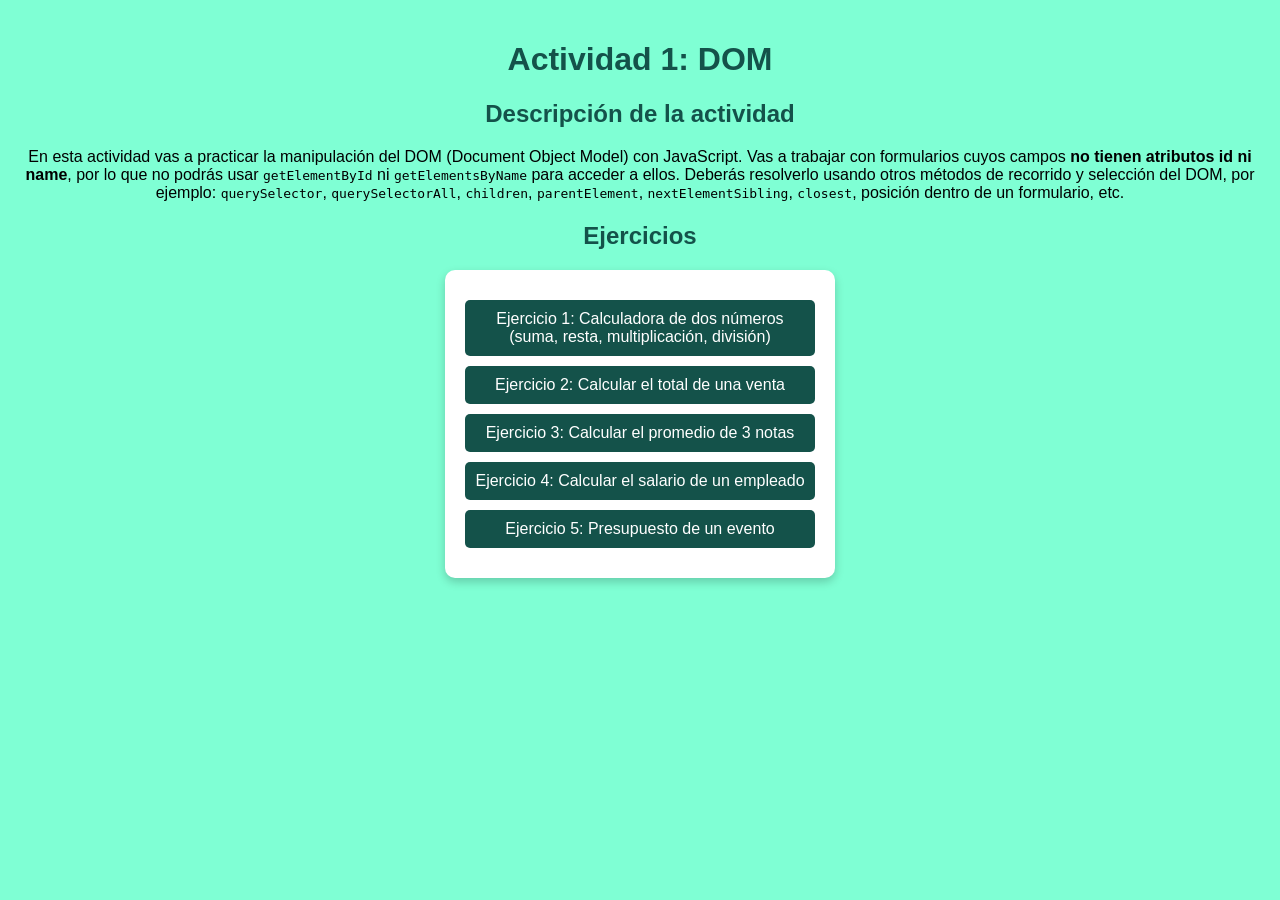
<file: index.html>
<!DOCTYPE html>
<html lang="es">
<head>
  <meta charset="UTF-8">
  <meta name="viewport" content="width=device-width, initial-scale=1.0">
  <link rel="stylesheet" href="css/index.css">
  <title>Actividad 1: DOM</title>

  <!--
    REQUISITO: debes crear tu propio archivo CSS (por ejemplo "estilos.css")
    y vincularlo aquí para darle estilo a esta página de inicio.
    Ejemplo: <link rel="stylesheet" href="estilos.css">
  -->
</head>
<body>

  <h1>Actividad 1: DOM</h1>

  <h2>Descripción de la actividad</h2>
  <p>
    En esta actividad vas a practicar la manipulación del DOM (Document Object Model)
    con JavaScript. Vas a trabajar con formularios cuyos campos <strong>no tienen
    atributos id ni name</strong>, por lo que no podrás usar
    <code>getElementById</code> ni <code>getElementsByName</code> para acceder a ellos.
    Deberás resolverlo usando otros métodos de recorrido y selección del DOM, por
    ejemplo: <code>querySelector</code>, <code>querySelectorAll</code>,
    <code>children</code>, <code>parentElement</code>, <code>nextElementSibling</code>,
    <code>closest</code>, posición dentro de un formulario, etc.
  </p>

  <!--
    Qué debes entregar en cada ejercicio:
    1. Crear tu propio archivo CSS y vincularlo en cada página HTML (puede
       ser el mismo archivo para todas, o uno por página).
    2. Crear tu propio archivo JavaScript y vincularlo al final del body de
       cada página.
    3. En el HTML de cada ejercicio, agregar el atributo onclick a cada
       botón, indicando la función de tu JS que debe ejecutar.
    4. En tu JS, usar el DOM (sin id ni name) para leer los valores de los
       inputs, calcular el resultado y mostrarlo en el input de resultado
       correspondiente.
    5. Revisar que los enlaces de este index.html funcionen correctamente
       hacia cada ejercicio.
  -->

  <h2>Ejercicios</h2>
  <ul>
    <li><a href="calculadora.html">Ejercicio 1: Calculadora de dos números (suma, resta, multiplicación, división)</a></li>
    <li><a href="venta.html">Ejercicio 2: Calcular el total de una venta</a></li>
    <li><a href="promedio.html">Ejercicio 3: Calcular el promedio de 3 notas</a></li>
    <li><a href="salario.html">Ejercicio 4: Calcular el salario de un empleado</a></li>
    <li><a href="otra.html">Ejercicio 5: Presupuesto de un evento</a></li>
  </ul>

  <!--
    REQUISITO: debes crear tu propio archivo JS (por ejemplo "index.js")
    y vincularlo aquí si lo necesitas para esta página.
    Ejemplo: <script src="index.js"></script>
  -->
</body>
</html>
</file>
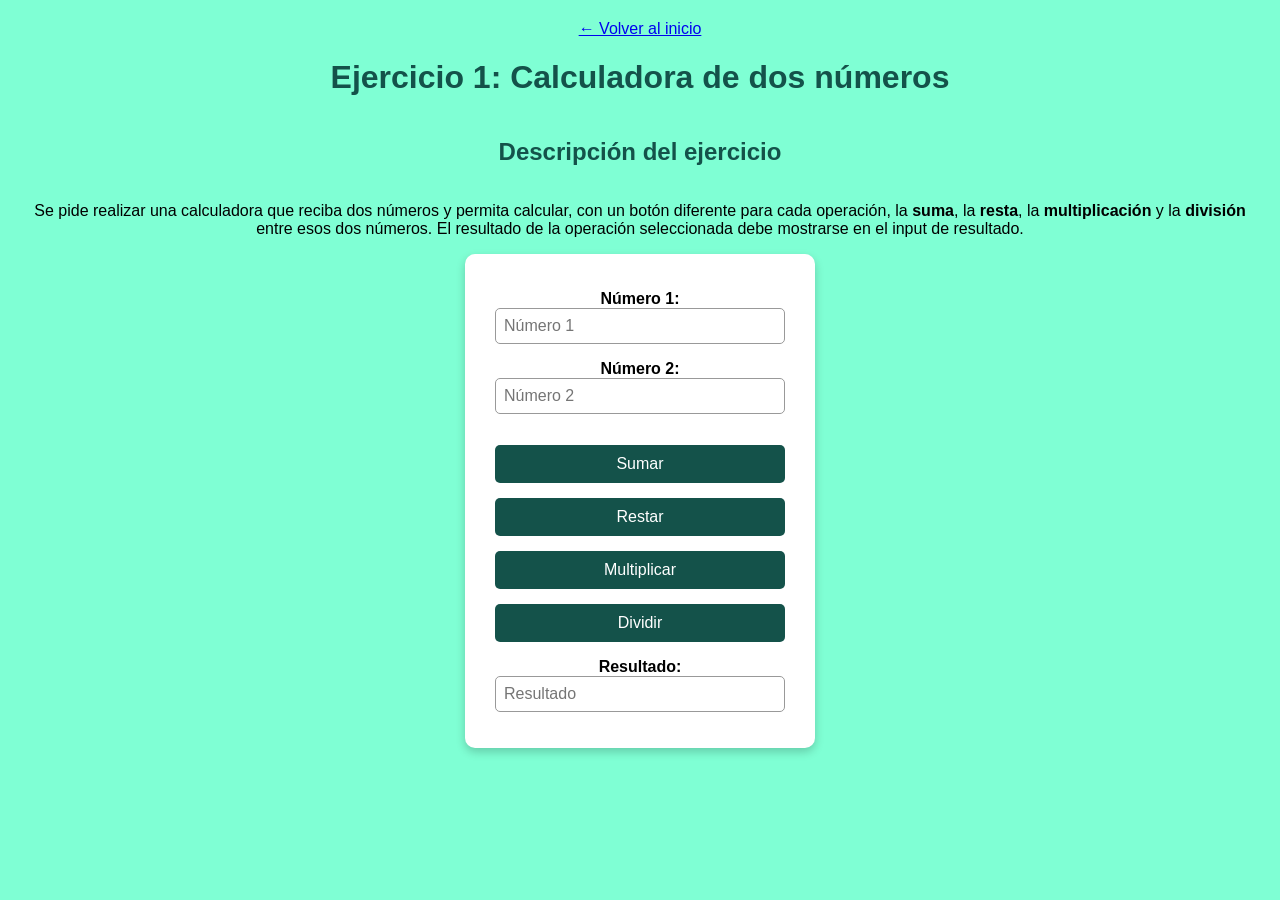
<file: calculadora.html>
<!DOCTYPE html>
<html lang="es">
<head>
  <meta charset="UTF-8">
  <meta name="viewport" content="width=device-width, initial-scale=1.0">
  <link rel="stylesheet" href="css/calculadora.css">
  <title>Ejercicio 1: Calculadora</title>

  <!--
    REQUISITO: vincula aquí tu propio archivo CSS.
    Ejemplo: <link rel="stylesheet" href="estilos.css">
  -->
</head>
<body>

  <a href="index.html">&larr; Volver al inicio</a>

  <h1>Ejercicio 1: Calculadora de dos números</h1>

  <h2>Descripción del ejercicio</h2>
  <p>
    Se pide realizar una calculadora que reciba dos números y permita calcular,
    con un botón diferente para cada operación, la <strong>suma</strong>, la
    <strong>resta</strong>, la <strong>multiplicación</strong> y la
    <strong>división</strong> entre esos dos números. El resultado de la
    operación seleccionada debe mostrarse en el input de resultado.
  </p>

  <!--
    Instrucciones:
    1. Los inputs de este formulario no tienen id ni name: debes acceder a ellos
       desde tu JS usando el DOM (por ejemplo querySelectorAll('input') y la
       posición de cada campo, o recorriendo el formulario).
    2. Agrega el atributo onclick a cada botón, apuntando a una función distinta
       de tu JS (sumar, restar, multiplicar, dividir).
    3. Valida en tu JS qué pasa si se intenta dividir por cero.
    4. Crea y vincula tu propio CSS y tu propio JS.
  -->

  <form>
    <p>
      <label>Número 1: <input type="number" id="num1" placeholder="Número 1"></label>
    </p>
    <p>
      <label>Número 2: <input type="number" id="num2" placeholder="Número 2"></label>
    </p>

    <p>
      <button type="button" onclick="suma()">Sumar</button>
      <button type="button" onclick="resta()">Restar</button>
      <button type="button" onclick="multi()">Multiplicar</button>
      <button type="button" onclick="divid()">Dividir</button>
    </p>

    <p>
      <label>Resultado: <input type="text" id="resultado11" placeholder="Resultado" readonly></label>
    </p>
  </form>
  <script src="js/calculadora.js"></script>

  <!--
    REQUISITO: vincula aquí tu propio archivo JS.
    Ejemplo: <script src="calculadora.js"></script>
  -->
</body>
</html>
</file>
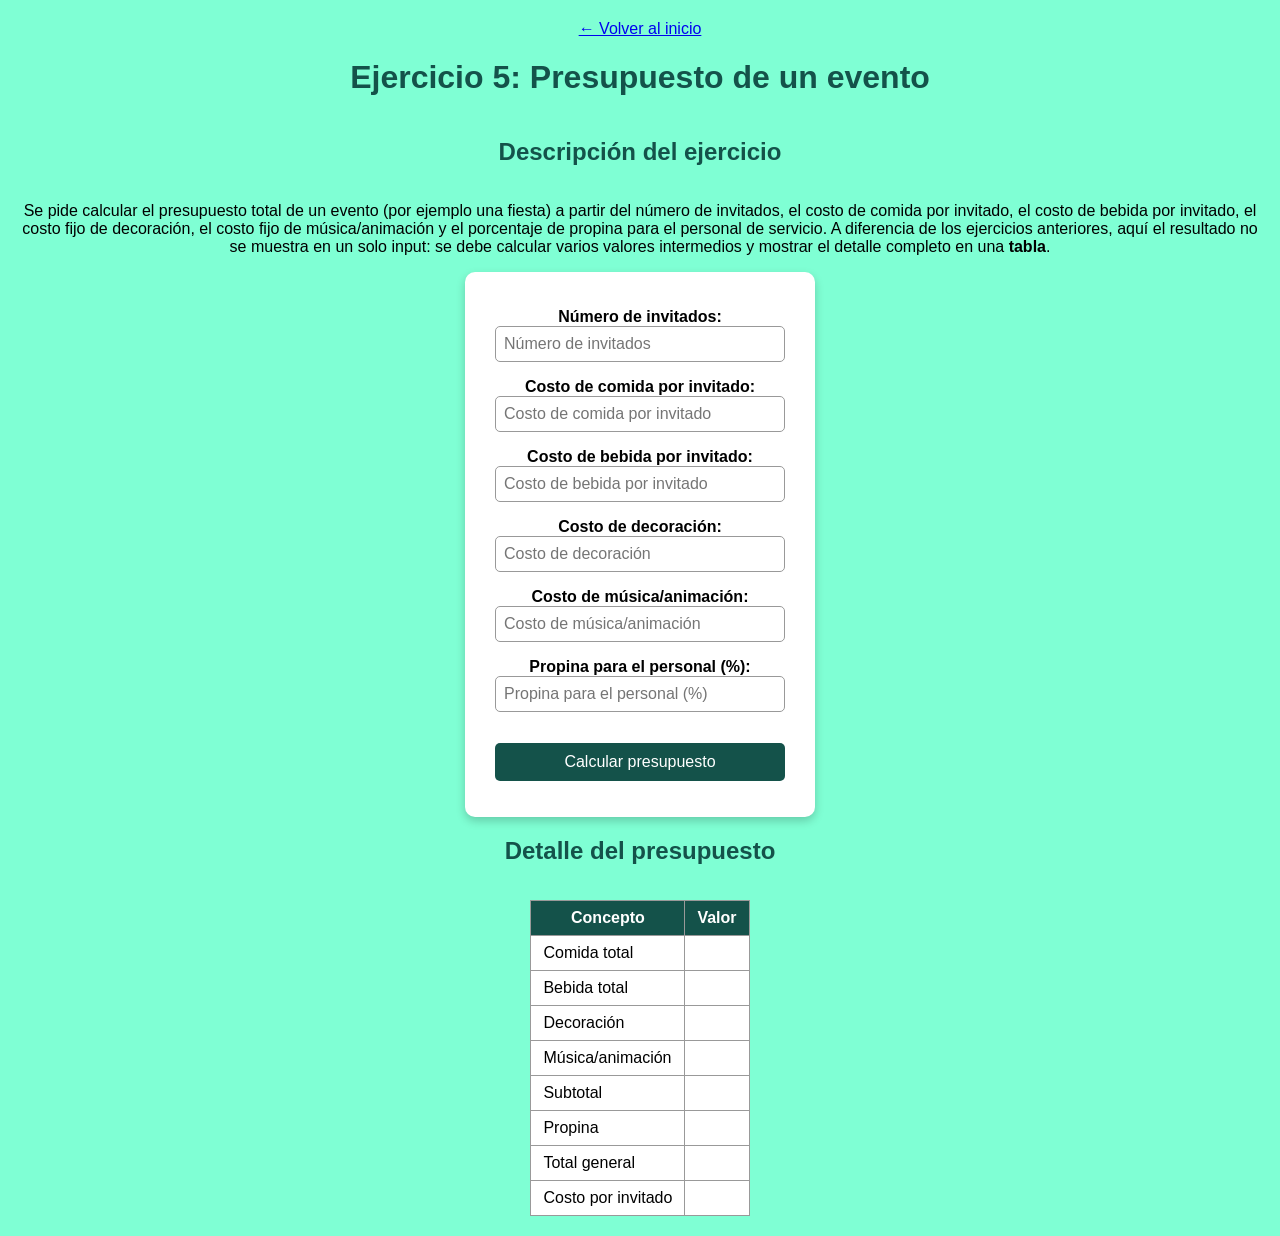
<file: otra.html>
<!DOCTYPE html>
<html lang="es">
<head>
  <meta charset="UTF-8">
  <meta name="viewport" content="width=device-width, initial-scale=1.0">
  <link rel="stylesheet" href="css/otra.css">
  <title>Ejercicio 5: Presupuesto de un evento</title>

  <!--
    REQUISITO: vincula aquí tu propio archivo CSS.
    Ejemplo: <link rel="stylesheet" href="estilos.css">
  -->
</head>
<body>

  <a href="index.html">&larr; Volver al inicio</a>

  <h1>Ejercicio 5: Presupuesto de un evento</h1>

  <h2>Descripción del ejercicio</h2>
  <p>
    Se pide calcular el presupuesto total de un evento (por ejemplo una
    fiesta) a partir del número de invitados, el costo de comida por
    invitado, el costo de bebida por invitado, el costo fijo de decoración,
    el costo fijo de música/animación y el porcentaje de propina para el
    personal de servicio. A diferencia de los ejercicios anteriores, aquí
    el resultado no se muestra en un solo input: se debe calcular varios
    valores intermedios y mostrar el detalle completo en una
    <strong>tabla</strong>.
  </p>

  <!--
    Instrucciones:
    1. Los inputs no tienen id ni name: accede a ellos desde tu JS
       recorriendo el DOM del formulario.
    2. Agrega el atributo onclick al botón "Calcular presupuesto",
       apuntando a una función de tu JS.
    3. En tu JS debes calcular, usando variables, al menos:
       - comida total = invitados * costo de comida por invitado
       - bebida total = invitados * costo de bebida por invitado
       - subtotal = comida total + bebida total + decoración + música
       - propina = subtotal * (porcentaje de propina / 100)
       - total general = subtotal + propina
       - costo por invitado = total general / invitados
    4. Las celdas de la columna "Valor" de la tabla tampoco tienen id ni
       name: accede a ellas recorriendo las filas de la tabla
       (querySelectorAll('tbody tr'), children, etc.) y escribe ahí cada
       resultado.
    5. Valida qué pasa si el número de invitados es 0 o está vacío.
    6. Todos los valores de la tabla son dinero: antes de escribirlos en la
       celda, fórmatealos con toLocaleString() (por ejemplo:
       totalGeneral.toLocaleString('es-CO')).
    7. Crea y vincula tu propio CSS y tu propio JS.
  -->

  <form>
    <p>
      <label>Número de invitados: <input type="number" id="invit" placeholder="Número de invitados"></label>
    </p>
    <p>
      <label>Costo de comida por invitado: <input type="number" id="costci" placeholder="Costo de comida por invitado"></label>
    </p>
    <p>
      <label>Costo de bebida por invitado: <input type="number" id="costbi" placeholder="Costo de bebida por invitado"></label>
    </p>
    <p>
      <label>Costo de decoración: <input type="number" id="costd" placeholder="Costo de decoración"></label>
    </p>
    <p>
      <label>Costo de música/animación: <input type="number" id="costma" placeholder="Costo de música/animación"></label>
    </p>
    <p>
      <label>Propina para el personal (%): <input type="number" id="propi" placeholder="Propina para el personal (%)"></label>
    </p>

    <p>
      <button type="button" onclick="calcupre()">Calcular presupuesto</button>
    </p>
  </form>

  <h2>Detalle del presupuesto</h2>
  <table border="1">
    <thead>
      <tr>
        <th>Concepto</th>
        <th>Valor</th>
      </tr>
    </thead>
    <tbody>
      <tr>
        <td>Comida total</td>
        <td id="ct"></td>
      </tr>
      <tr>
        <td>Bebida total</td>
        <td id="bt"></td>
      </tr>
      <tr>
        <td>Decoración</td>
        <td id="dc"></td>
      </tr>
      <tr>
        <td>Música/animación</td>
        <td id="mua"></td>
      </tr>
      <tr>
        <td>Subtotal</td>
        <td id="sbt"></td>
      </tr>
      <tr>
        <td>Propina</td>
        <td id="prop"></td>
      </tr>
      <tr>
        <td>Total general</td>
        <td id="tg"></td>
      </tr>
      <tr>
        <td>Costo por invitado</td>
        <td id="costin"></td>
      </tr>
    </tbody>
  </table>
<script src="js/otra.js"></script>
  <!--
    REQUISITO: vincula aquí tu propio archivo JS.
    Ejemplo: <script src="otra.js"></script>
  -->
</body>
</html>
</file>
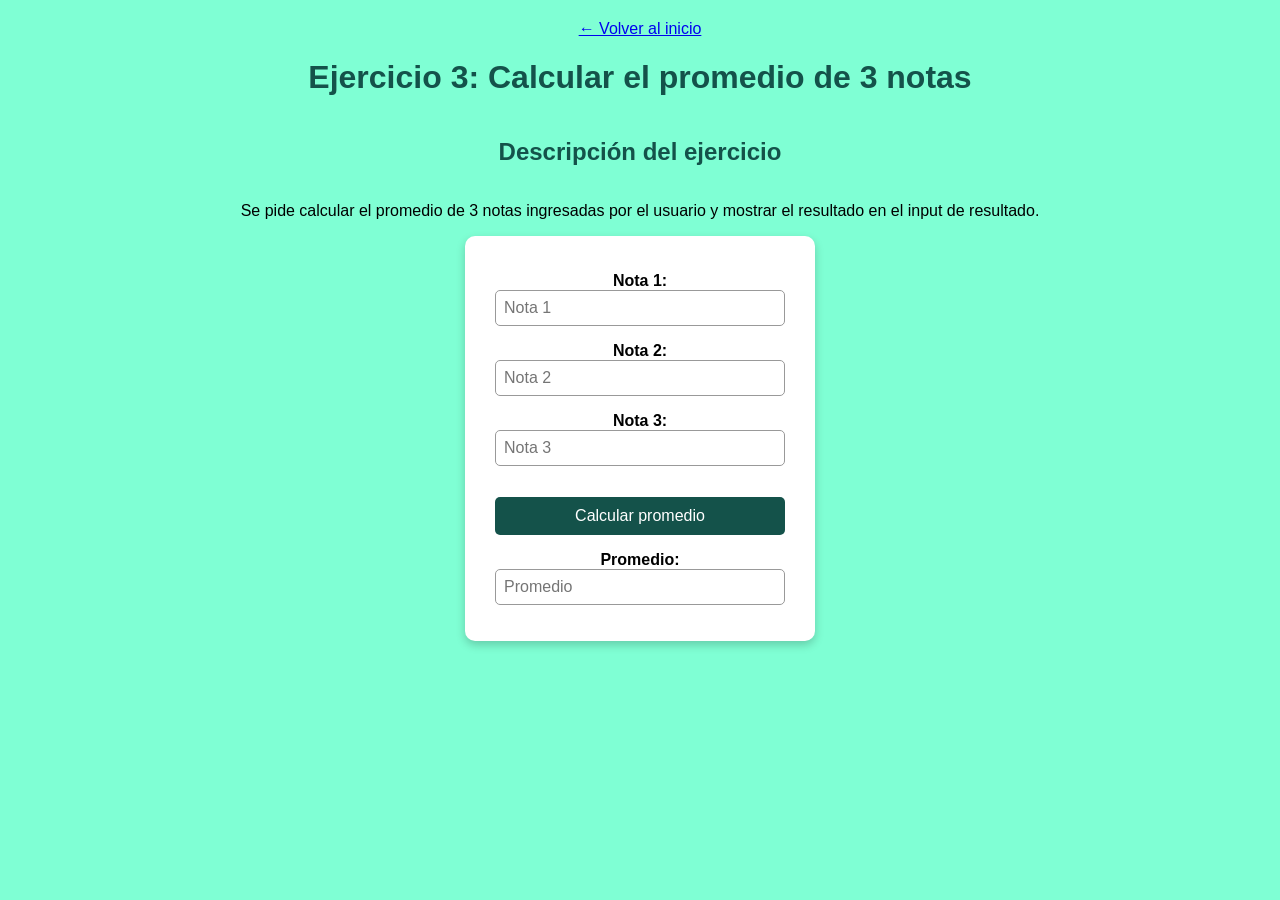
<file: promedio.html>
<!DOCTYPE html>
<html lang="es">
<head>
  <meta charset="UTF-8">
  <meta name="viewport" content="width=device-width, initial-scale=1.0">
  <link rel="stylesheet" href="css/promedio.css">
  <title>Ejercicio 3: Promedio de notas</title>

  <!--
    REQUISITO: vincula aquí tu propio archivo CSS.
    Ejemplo: <link rel="stylesheet" href="estilos.css">
  -->
</head>
<body>

  <a href="index.html">&larr; Volver al inicio</a>

  <h1>Ejercicio 3: Calcular el promedio de 3 notas</h1>

  <h2>Descripción del ejercicio</h2>
  <p>
    Se pide calcular el promedio de 3 notas ingresadas por el usuario y
    mostrar el resultado en el input de resultado.
  </p>

  <!--
    Instrucciones:
    1. Los inputs no tienen id ni name: accede a ellos desde tu JS recorriendo
       el DOM del formulario.
    2. Agrega el atributo onclick al botón "Calcular promedio", apuntando a
       una función de tu JS.
    3. Opcional: valida que las notas estén en un rango válido (por ejemplo
       entre 0 y 5, o entre 0 y 10, según el sistema que uses).
    4. El promedio es un campo de promedio: antes de mostrarlo, fórmatealo
       con toFixed(2) para que quede con dos decimales.
    5. Crea y vincula tu propio CSS y tu propio JS.
  -->

  <form>
    <p>
      <label>Nota 1: <input type="number" id="nt1" step="0.1" placeholder="Nota 1"></label>
    </p>
    <p>
      <label>Nota 2: <input type="number" id="nt2" step="0.1" placeholder="Nota 2"></label>
    </p>
    <p>
      <label>Nota 3: <input type="number" id="nt3" step="0.1" placeholder="Nota 3"></label>
    </p>

    <p>
      <button type="button" onclick="clprom()">Calcular promedio</button>
    </p>

    <p>
      <label>Promedio: <input type="text" id="promd" placeholder="Promedio" readonly></label>
    </p>
  </form>
  <script src="js/promedio.js"></script>
  <!--
    REQUISITO: vincula aquí tu propio archivo JS.
    Ejemplo: <script src="promedio.js"></script>
  -->
</body>
</html>
</file>
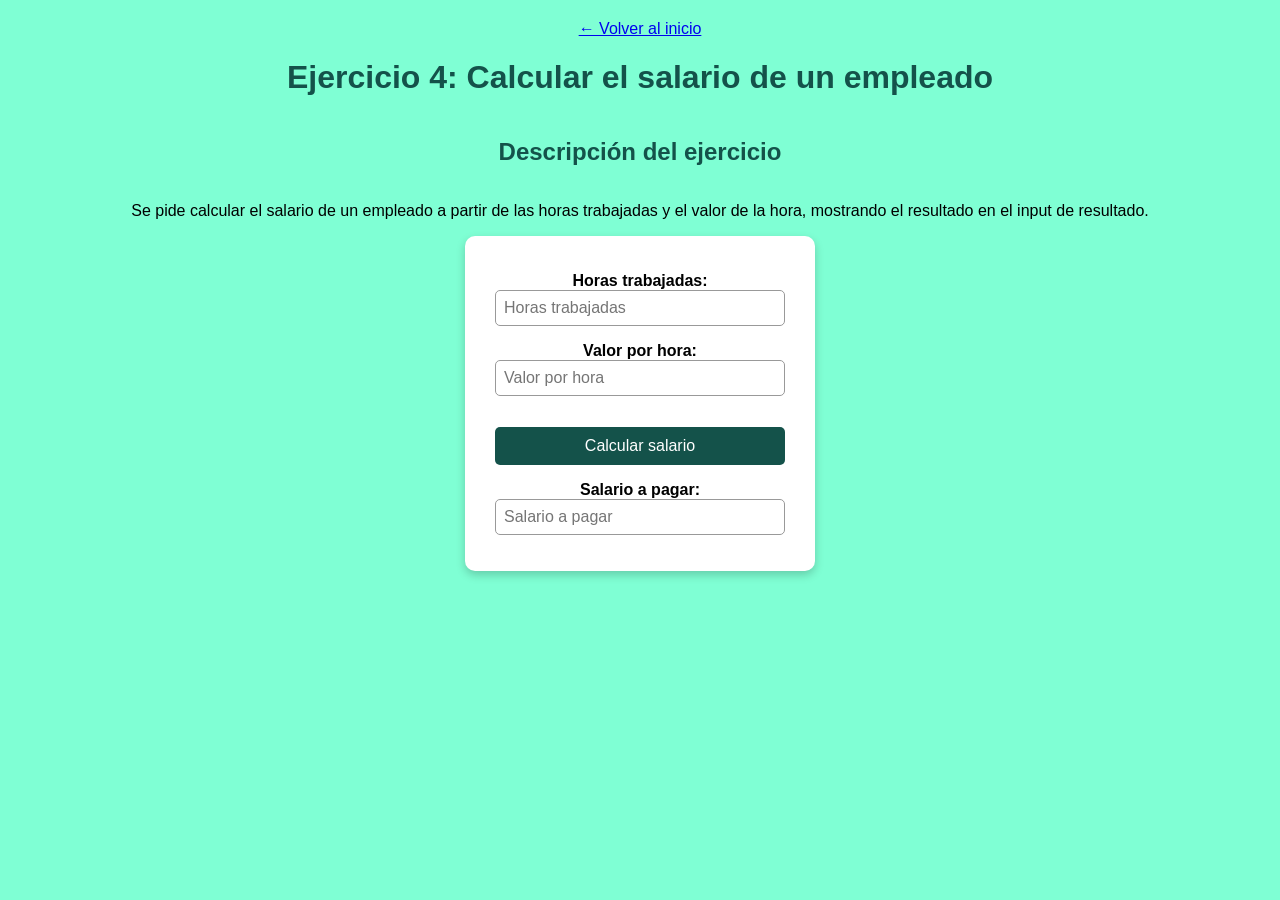
<file: salario.html>
<!DOCTYPE html>
<html lang="es">
<head>
  <meta charset="UTF-8">
  <meta name="viewport" content="width=device-width, initial-scale=1.0">
  <link rel="stylesheet" href="css/salario.css">
  <title>Ejercicio 4: Salario de empleado</title>

  <!--
    REQUISITO: vincula aquí tu propio archivo CSS.
    Ejemplo: <link rel="stylesheet" href="estilos.css">
  -->
</head>
<body>

  <a href="index.html">&larr; Volver al inicio</a>

  <h1>Ejercicio 4: Calcular el salario de un empleado</h1>

  <h2>Descripción del ejercicio</h2>
  <p>
    Se pide calcular el salario de un empleado a partir de las horas
    trabajadas y el valor de la hora, mostrando el resultado en el input
    de resultado.
  </p>

  <!--
    Instrucciones:
    1. Los inputs no tienen id ni name: accede a ellos desde tu JS recorriendo
       el DOM del formulario.
    2. Agrega el atributo onclick al botón "Calcular salario", apuntando a
       una función de tu JS.
    3. Opcional: agrega una regla propia, por ejemplo recargo por horas extra
       si se trabajan más de 8 horas al día.
    4. El salario a pagar es un valor en dinero: antes de mostrarlo,
       fórmatealo con toLocaleString() (por ejemplo:
       salario.toLocaleString('es-CO')).
    5. Crea y vincula tu propio CSS y tu propio JS.
  -->

  <form>
    <p>
      <label>Horas trabajadas: <input type="number" id="ht" placeholder="Horas trabajadas"></label>
    </p>
    <p>
      <label>Valor por hora: <input type="number" id="vh" placeholder="Valor por hora"></label>
    </p>

    <p>
      <button type="button" onclick="sld()">Calcular salario</button>
    </p>

    <p>
      <label>Salario a pagar: <input type="text" id="sp" placeholder="Salario a pagar" readonly></label>
    </p>
  </form>
<script src="js/salario.js"></script>
  <!--
    REQUISITO: vincula aquí tu propio archivo JS.
    Ejemplo: <script src="salario.js"></script>
  -->
</body>
</html>
</file>
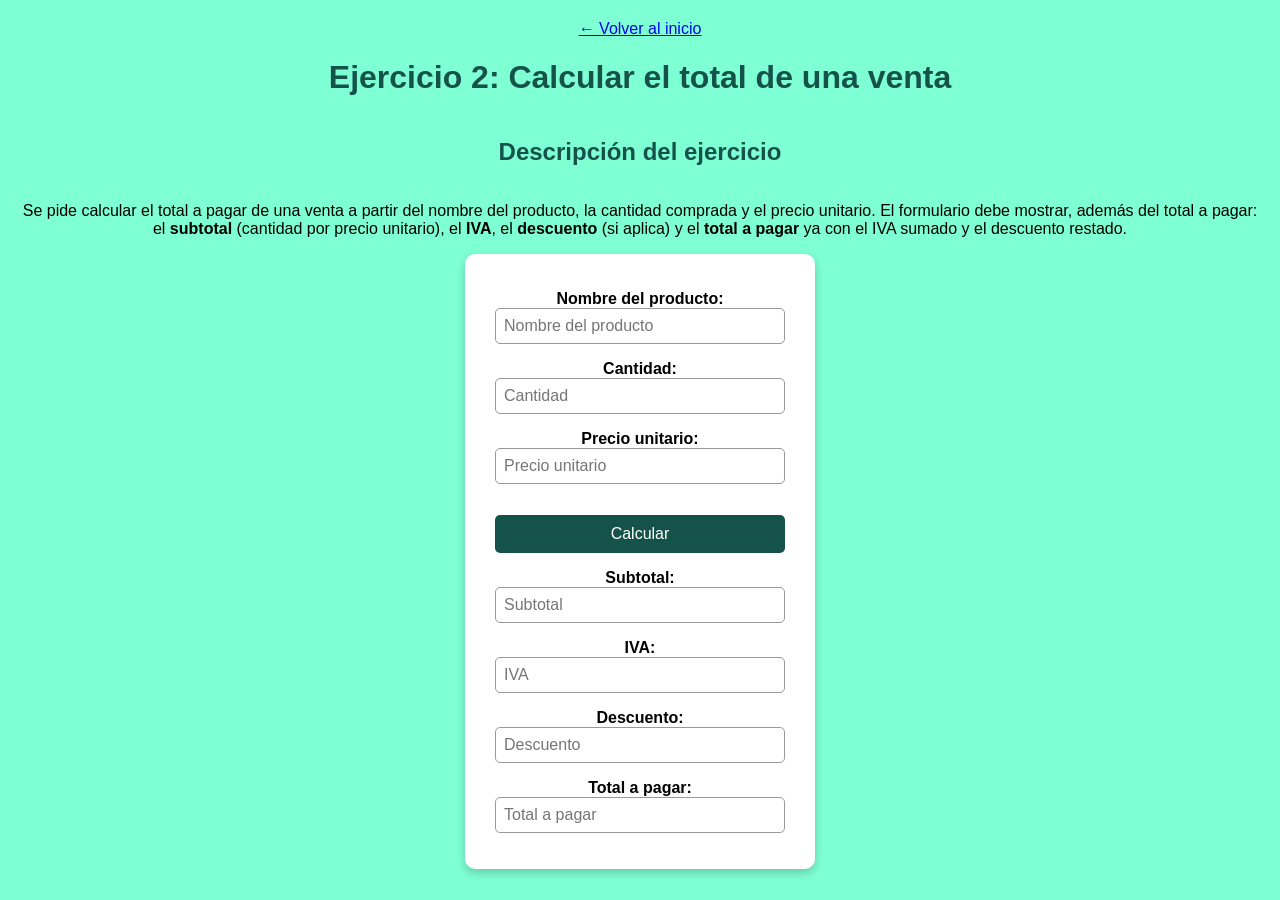
<file: venta.html>
<!DOCTYPE html>
<html lang="es">
<head>
  <meta charset="UTF-8">
  <meta name="viewport" content="width=device-width, initial-scale=1.0">
  <link rel="stylesheet" href="css/venta.css">
  <title>Ejercicio 2: Total de venta</title>

  <!--
    REQUISITO: vincula aquí tu propio archivo CSS.
    Ejemplo: <link rel="stylesheet" href="estilos.css">
  -->
</head>
<body>

  <a href="index.html">&larr; Volver al inicio</a>

  <h1>Ejercicio 2: Calcular el total de una venta</h1>

  <h2>Descripción del ejercicio</h2>
  <p>
    Se pide calcular el total a pagar de una venta a partir del nombre del
    producto, la cantidad comprada y el precio unitario. El formulario debe
    mostrar, además del total a pagar: el <strong>subtotal</strong> (cantidad
    por precio unitario), el <strong>IVA</strong>, el <strong>descuento</strong>
    (si aplica) y el <strong>total a pagar</strong> ya con el IVA sumado y el
    descuento restado.
  </p>

  <!--
    Instrucciones:
    1. Define tú mismo el porcentaje de IVA a aplicar (por ejemplo 19%).
    2. Define tú mismo una regla de descuento (por ejemplo: si la cantidad es
       mayor a 10 unidades, aplica un 5% de descuento sobre el subtotal).
    3. Los inputs no tienen id ni name: accede a ellos desde tu JS recorriendo
       el DOM del formulario.
    4. Agrega el atributo onclick al botón "Calcular", apuntando a una función
       de tu JS.
    5. El Subtotal, el IVA, el Descuento y el Total a pagar son valores en
       dinero: antes de mostrarlos, fórmatealos con toLocaleString() (por
       ejemplo: subtotal.toLocaleString('es-CO')).
    6. Crea y vincula tu propio CSS y tu propio JS.
  -->

  <form>
    <p>
      <label>Nombre del producto: <input type="text" id="produc" placeholder="Nombre del producto"></label>
    </p>
    <p>
      <label>Cantidad: <input type="number" id="cant" placeholder="Cantidad"></label>
    </p>
    <p>
      <label>Precio unitario: <input type="number" id="preci" placeholder="Precio unitario"></label>
    </p>

    <p>
      <button type="button" onclick="calcu()">Calcular</button>
    </p>

    <p>
      <label>Subtotal: <input type="text" id="subt" placeholder="Subtotal" readonly></label>
    </p>
    <p>
      <label>IVA: <input type="text" id="iv" placeholder="IVA" readonly></label>
    </p>
    <p>
      <label>Descuento: <input type="text" id="desc" placeholder="Descuento" readonly></label>
    </p>
    <p>
      <label>Total a pagar: <input type="text" id="to" placeholder="Total a pagar" readonly></label>
    </p>
  </form>
<script src="js/venta.js"></script>
  <!--
    REQUISITO: vincula aquí tu propio archivo JS.
    Ejemplo: <script src="venta.js"></script>
  -->
</body>
</html>
</file>
<file: css/index.css>
body{
    font-family: Arial, Helvetica, sans-serif;
    margin: 0;
    padding: 20px;
    background-color: aquamarine;
}
h1, h2{
    color: #14524a;
    text-align: center;
}
p{
    font-family: 'Franklin Gothic Medium', 'Arial Narrow', Arial, sans-serif;
    text-align: center;
}
ul{
    max-width: 350px;
    margin: 20px auto;
    padding: 20px;
    background-color: white;
    border-radius: 10px;
    box-shadow: 0 4px 10px rgba(0, 0, 0, 0.2);
}
ul li{
    list-style: none;
    margin: 10px 0;
}
a{
    display: block;
    padding: 10px;
    background-color: #14524a;
    color: white;
    text-align: center;
    text-decoration: none;
    border-radius: 5px;
}
a:hover{
    background-color: #0d3a34;
}
</file>
<file: css/calculadora.css>
body{
    font-family: Arial, Helvetica, sans-serif;
    margin: 0;
    padding: 20px;
    background-color: aquamarine;
    display: flex;
    flex-direction: column;
    align-items: center;
}
h1, h2{
    color: #14524a;
    text-align: center;
}
form, .contenedor{
    background-color: white;
    padding: 20px 30px;
    border-radius: 10px;
    box-shadow: 0 4px 10px rgba(0, 0, 0, 0.2);
    width: 100%;
    max-width: 350px;
    box-sizing: border-box;
}
label{
    display: block;
    margin: 10px 0 5px;
    font-weight: bold;
}
input, select{
    width: 100%;
    padding: 8px;
    border: 1px solid #999;
    border-radius: 5px;
    box-sizing: border-box;
    font-size: 16px;
}
button, input[type="submit"], input[type="button"]{
    width: 100%;
    margin-top: 15px;
    padding: 10px;
    background-color: #14524a;
    color: white;
    border: none;
    border-radius: 5px;
    font-size: 16px;
    cursor: pointer;
}
button:hover, input[type="submit"]:hover, input[type="button"]:hover{
    background-color: #0d3a34;
}
p{
    font-family: 'Franklin Gothic Medium', 'Arial Narrow', Arial, sans-serif;
    text-align: center;
}
#resultado, .resultado{
    margin-top: 15px;
    font-size: 18px;
    font-weight: bold;
    color: #14524a;
    text-align: center;
}
table{
    border-collapse: collapse;
    background-color: white;
    margin-top: 15px;
}
th, td{
    border: 1px solid #999;
    padding: 8px 12px;
}
th{
    background-color: #14524a;
    color: white;
}
</file>
<file: css/otra.css>
body{
    font-family: Arial, Helvetica, sans-serif;
    margin: 0;
    padding: 20px;
    background-color: aquamarine;
    display: flex;
    flex-direction: column;
    align-items: center;
}
h1, h2{
    color: #14524a;
    text-align: center;
}
form, .contenedor{
    background-color: white;
    padding: 20px 30px;
    border-radius: 10px;
    box-shadow: 0 4px 10px rgba(0, 0, 0, 0.2);
    width: 100%;
    max-width: 350px;
    box-sizing: border-box;
}
label{
    display: block;
    margin: 10px 0 5px;
    font-weight: bold;
}
input, select{
    width: 100%;
    padding: 8px;
    border: 1px solid #999;
    border-radius: 5px;
    box-sizing: border-box;
    font-size: 16px;
}
button, input[type="submit"], input[type="button"]{
    width: 100%;
    margin-top: 15px;
    padding: 10px;
    background-color: #14524a;
    color: white;
    border: none;
    border-radius: 5px;
    font-size: 16px;
    cursor: pointer;
}
button:hover, input[type="submit"]:hover, input[type="button"]:hover{
    background-color: #0d3a34;
}
p{
    font-family: 'Franklin Gothic Medium', 'Arial Narrow', Arial, sans-serif;
    text-align: center;
}
#resultado, .resultado{
    margin-top: 15px;
    font-size: 18px;
    font-weight: bold;
    color: #14524a;
    text-align: center;
}
table{
    border-collapse: collapse;
    background-color: white;
    margin-top: 15px;
}
th, td{
    border: 1px solid #999;
    padding: 8px 12px;
}
th{
    background-color: #14524a;
    color: white;
}
</file>
<file: css/promedio.css>
body{
    font-family: Arial, Helvetica, sans-serif;
    margin: 0;
    padding: 20px;
    background-color: aquamarine;
    display: flex;
    flex-direction: column;
    align-items: center;
}
h1, h2{
    color: #14524a;
    text-align: center;
}
form, .contenedor{
    background-color: white;
    padding: 20px 30px;
    border-radius: 10px;
    box-shadow: 0 4px 10px rgba(0, 0, 0, 0.2);
    width: 100%;
    max-width: 350px;
    box-sizing: border-box;
}
label{
    display: block;
    margin: 10px 0 5px;
    font-weight: bold;
}
input, select{
    width: 100%;
    padding: 8px;
    border: 1px solid #999;
    border-radius: 5px;
    box-sizing: border-box;
    font-size: 16px;
}
button, input[type="submit"], input[type="button"]{
    width: 100%;
    margin-top: 15px;
    padding: 10px;
    background-color: #14524a;
    color: white;
    border: none;
    border-radius: 5px;
    font-size: 16px;
    cursor: pointer;
}
button:hover, input[type="submit"]:hover, input[type="button"]:hover{
    background-color: #0d3a34;
}
p{
    font-family: 'Franklin Gothic Medium', 'Arial Narrow', Arial, sans-serif;
    text-align: center;
}
#resultado, .resultado{
    margin-top: 15px;
    font-size: 18px;
    font-weight: bold;
    color: #14524a;
    text-align: center;
}
table{
    border-collapse: collapse;
    background-color: white;
    margin-top: 15px;
}
th, td{
    border: 1px solid #999;
    padding: 8px 12px;
}
th{
    background-color: #14524a;
    color: white;
}
</file>
<file: css/salario.css>
body{
    font-family: Arial, Helvetica, sans-serif;
    margin: 0;
    padding: 20px;
    background-color: aquamarine;
    display: flex;
    flex-direction: column;
    align-items: center;
}
h1, h2{
    color: #14524a;
    text-align: center;
}
form, .contenedor{
    background-color: white;
    padding: 20px 30px;
    border-radius: 10px;
    box-shadow: 0 4px 10px rgba(0, 0, 0, 0.2);
    width: 100%;
    max-width: 350px;
    box-sizing: border-box;
}
label{
    display: block;
    margin: 10px 0 5px;
    font-weight: bold;
}
input, select{
    width: 100%;
    padding: 8px;
    border: 1px solid #999;
    border-radius: 5px;
    box-sizing: border-box;
    font-size: 16px;
}
button, input[type="submit"], input[type="button"]{
    width: 100%;
    margin-top: 15px;
    padding: 10px;
    background-color: #14524a;
    color: white;
    border: none;
    border-radius: 5px;
    font-size: 16px;
    cursor: pointer;
}
button:hover, input[type="submit"]:hover, input[type="button"]:hover{
    background-color: #0d3a34;
}
p{
    font-family: 'Franklin Gothic Medium', 'Arial Narrow', Arial, sans-serif;
    text-align: center;
}
#resultado, .resultado{
    margin-top: 15px;
    font-size: 18px;
    font-weight: bold;
    color: #14524a;
    text-align: center;
}
table{
    border-collapse: collapse;
    background-color: white;
    margin-top: 15px;
}
th, td{
    border: 1px solid #999;
    padding: 8px 12px;
}
th{
    background-color: #14524a;
    color: white;
}
</file>
<file: css/venta.css>
body{
    font-family: Arial, Helvetica, sans-serif;
    margin: 0;
    padding: 20px;
    background-color: aquamarine;
    display: flex;
    flex-direction: column;
    align-items: center;
}
h1, h2{
    color: #14524a;
    text-align: center;
}
form, .contenedor{
    background-color: white;
    padding: 20px 30px;
    border-radius: 10px;
    box-shadow: 0 4px 10px rgba(0, 0, 0, 0.2);
    width: 100%;
    max-width: 350px;
    box-sizing: border-box;
}
label{
    display: block;
    margin: 10px 0 5px;
    font-weight: bold;
}
input, select{
    width: 100%;
    padding: 8px;
    border: 1px solid #999;
    border-radius: 5px;
    box-sizing: border-box;
    font-size: 16px;
}
button, input[type="submit"], input[type="button"]{
    width: 100%;
    margin-top: 15px;
    padding: 10px;
    background-color: #14524a;
    color: white;
    border: none;
    border-radius: 5px;
    font-size: 16px;
    cursor: pointer;
}
button:hover, input[type="submit"]:hover, input[type="button"]:hover{
    background-color: #0d3a34;
}
p{
    font-family: 'Franklin Gothic Medium', 'Arial Narrow', Arial, sans-serif;
    text-align: center;
}
#resultado, .resultado{
    margin-top: 15px;
    font-size: 18px;
    font-weight: bold;
    color: #14524a;
    text-align: center;
}
table{
    border-collapse: collapse;
    background-color: white;
    margin-top: 15px;
}
th, td{
    border: 1px solid #999;
    padding: 8px 12px;
}
th{
    background-color: #14524a;
    color: white;
}
</file>
